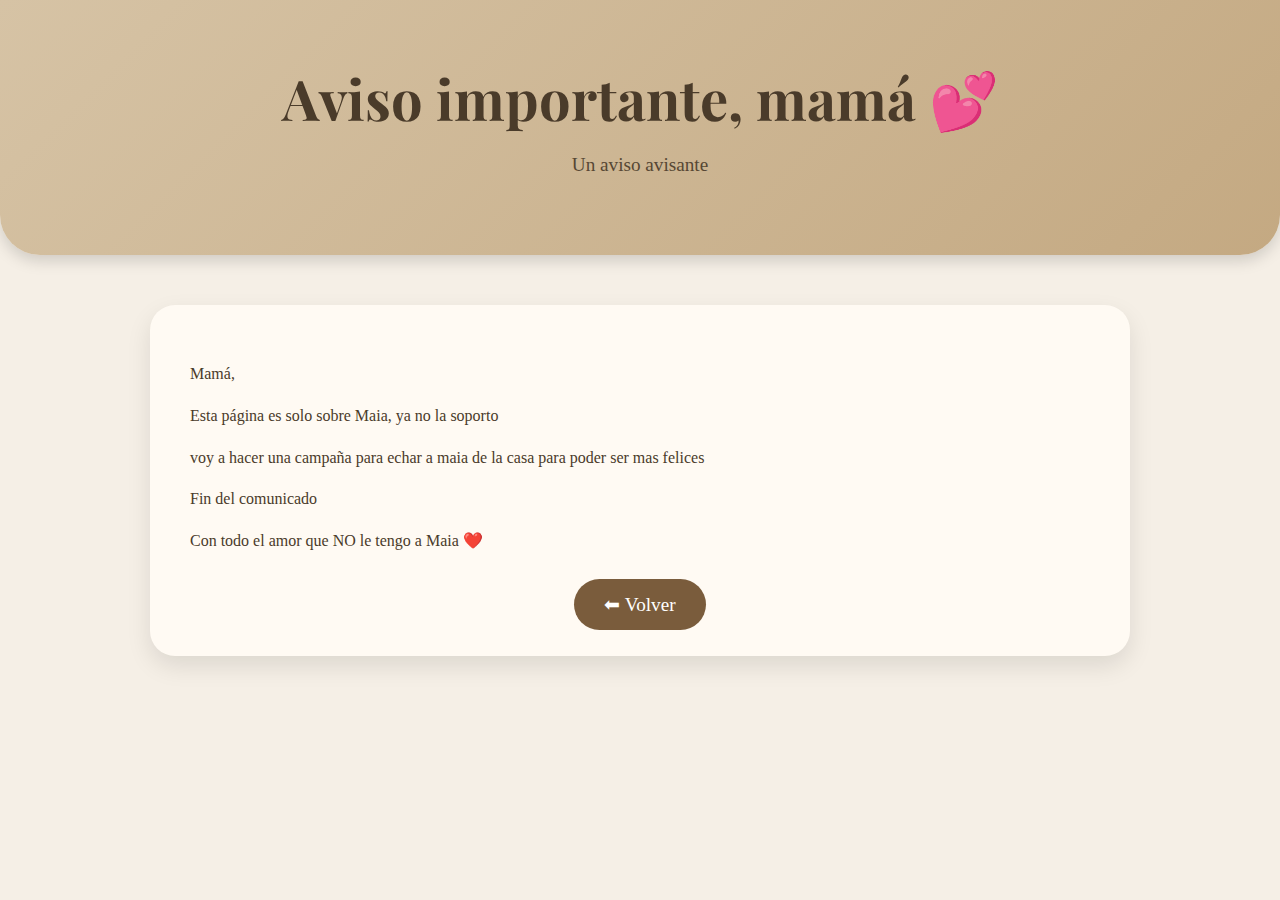
<file: carta.html>
<!DOCTYPE html>
<html lang="es">
<head>
    <meta charset="UTF-8">
    <title>Para mamá 💖</title>
    <link rel="stylesheet" href="style.css">
</head>
<body>

    <header>
        <h1>Aviso importante, mamá 💕</h1>
        <p>Un aviso avisante</p>
    </header>

    <section class="historia">
        <p>
            Mamá,
        </p>
        <p>
            Esta página es solo sobre Maia, ya no la soporto
        </p>
        <p>
            voy a hacer una campaña para echar a maia de la casa para poder ser mas felices
        </p>
        <p>
            Fin del comunicado
        </p>
        <p>
            Con todo el amor que NO le tengo a Maia ❤️
        </p>

        <div style="text-align:center; margin-top:40px;">
            <a href="index.html" class="boton-carta">⬅ Volver</a>
        </div>
    </section>

</body>
</html>
</file>
<file: style.css>
@import url('https://fonts.googleapis.com/css2?family=Playfair+Display:wght@400;600&family=Quicksand:wght@400;600&display=swap');

body {
    body {
    font-family: 'Quicksand', sans-serif;
    margin: 0;
    background: linear-gradient(180deg, #f7f1e8, #efe3d2);
    color: #4a3b2a;
}

    margin: 0;
    background-color: #f5efe6;
    color: #4a3b2a;
}

header {
    background: linear-gradient(135deg, #d6c3a5, #c4a982);
    text-align: center;
    padding: 60px 20px;
    border-bottom-left-radius: 40px;
    border-bottom-right-radius: 40px;
    box-shadow: 0 6px 15px rgba(0,0,0,0.15);
}

header h1 {
    margin: 0;
    font-family: 'Playfair Display', serif;
    font-size: 3.5em;
}

header p {
    font-size: 1.2em;
    opacity: 0.9;
}

section {
    padding: 40px;
    max-width: 900px;
    margin: 50px auto;
    background-color: #fffaf3;
    border-radius: 25px;
    box-shadow: 0 10px 25px rgba(0,0,0,0.1);
}

h2 {
    color: #7a5c3c;
    margin-bottom: 20px;
}

.historia p {
    line-height: 1.6;
}

.mama {
    margin-top: 20px;
    font-size: 1.1em;
}

.galeria {
    background-color: #ede3d3;
    border-radius: 10px;
}

.imagenes {
    display: flex;
    gap: 20px;
    justify-content: center;
    flex-wrap: wrap;
}

.imagenes img {
    width: 260px;
    height: 260px;
    object-fit: cover;
    border-radius: 20px;
    box-shadow: 0 8px 20px rgba(0,0,0,0.25);
    transition: transform 0.3s, box-shadow 0.3s;
}

.imagenes img:hover {
    transform: translateY(-8px) scale(1.03);
    box-shadow: 0 15px 30px rgba(0,0,0,0.3);
}

.personalidad ul {
    list-style: none;
    padding: 0;
}

.personalidad li {
    background: linear-gradient(135deg, #d6c3a5, #e2d1b8);
    margin: 12px 0;
    padding: 15px 20px;
    border-radius: 15px;
    font-size: 1.1em;
    box-shadow: 0 5px 12px rgba(0,0,0,0.15);
}


footer {
    text-align: center;
    padding: 30px;
    background-color: transparent;
    color: #7a5c3c;
    font-size: 0.95em;
    opacity: 0.8;
}

.carta-link {
    text-align: center;
    margin: 40px 0;
}

.boton-carta {
    background-color: #7a5c3c;
    color: #fff;
    text-decoration: none;
    padding: 15px 30px;
    border-radius: 30px;
    font-size: 1.2em;
    transition: background-color 0.3s, transform 0.3s;
}

.boton-carta:hover {
    background-color: #5c422a;
    transform: scale(1.05);
}
</file>
